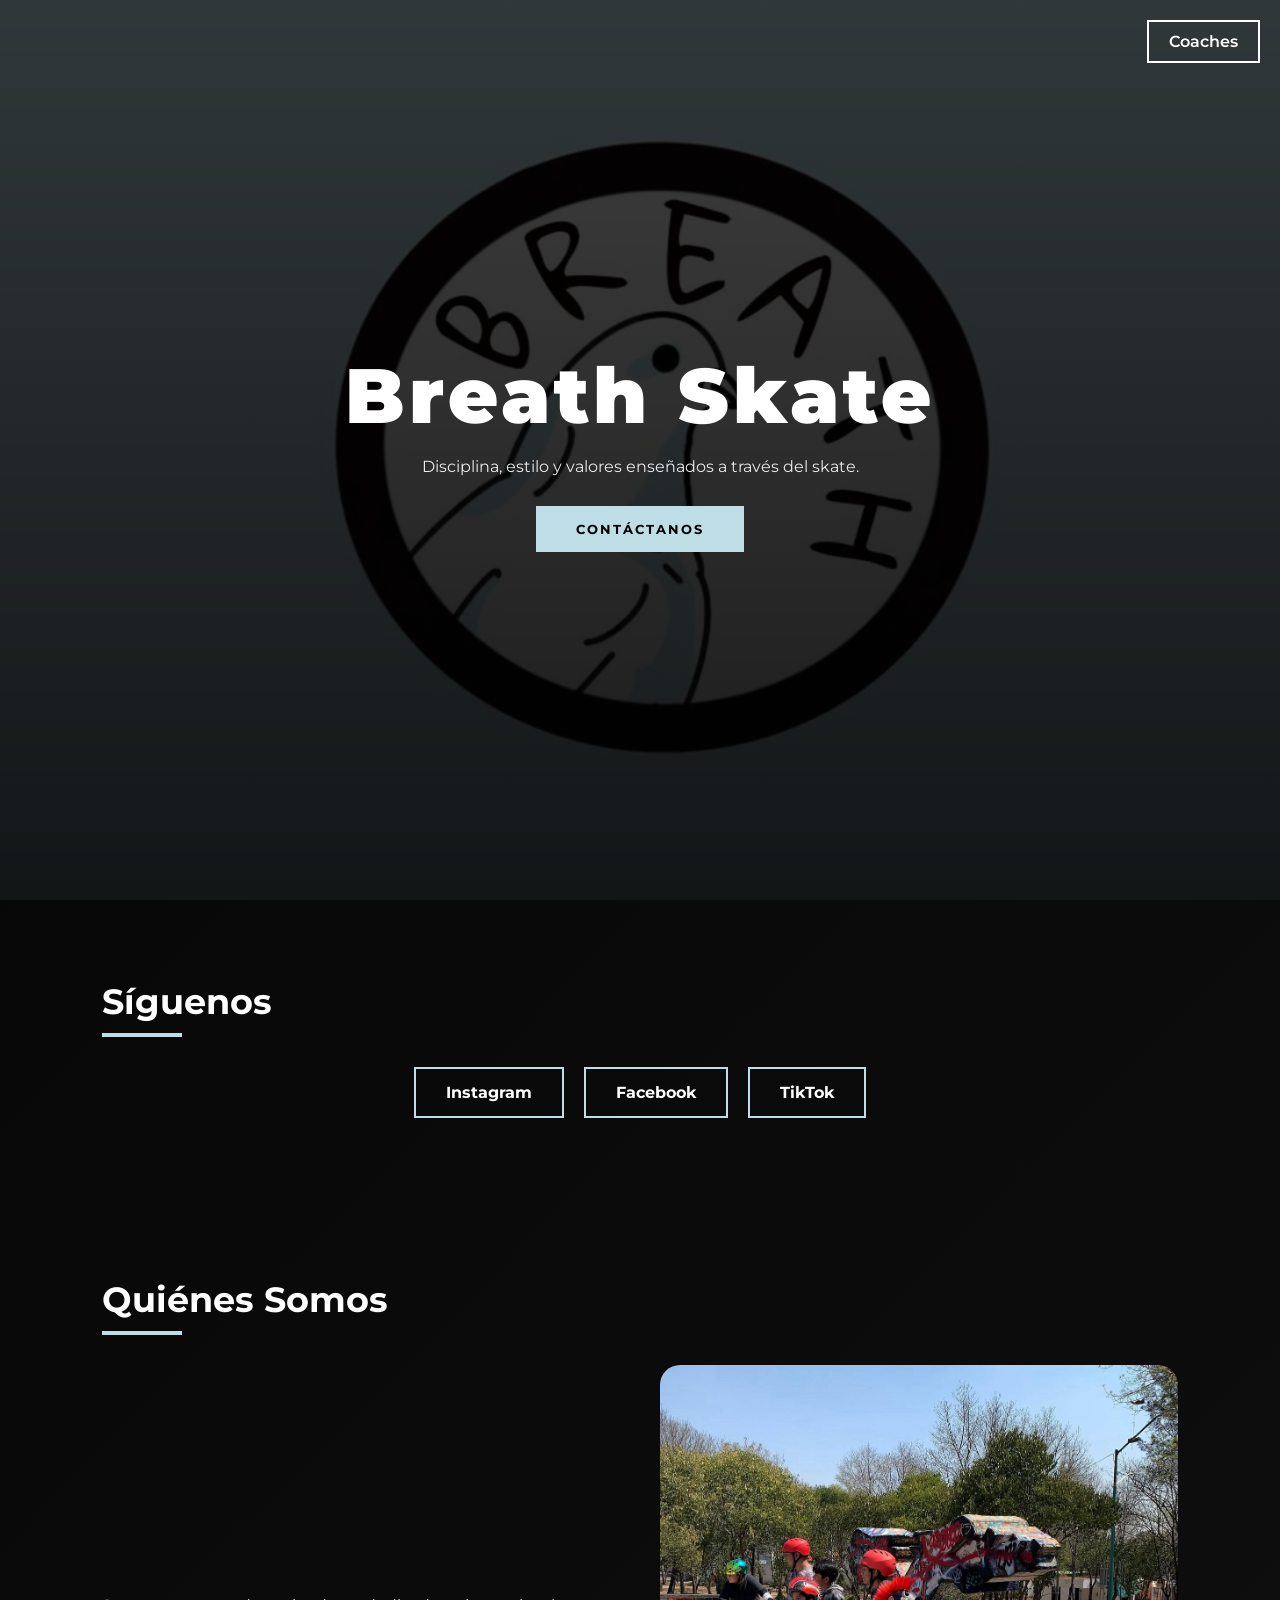
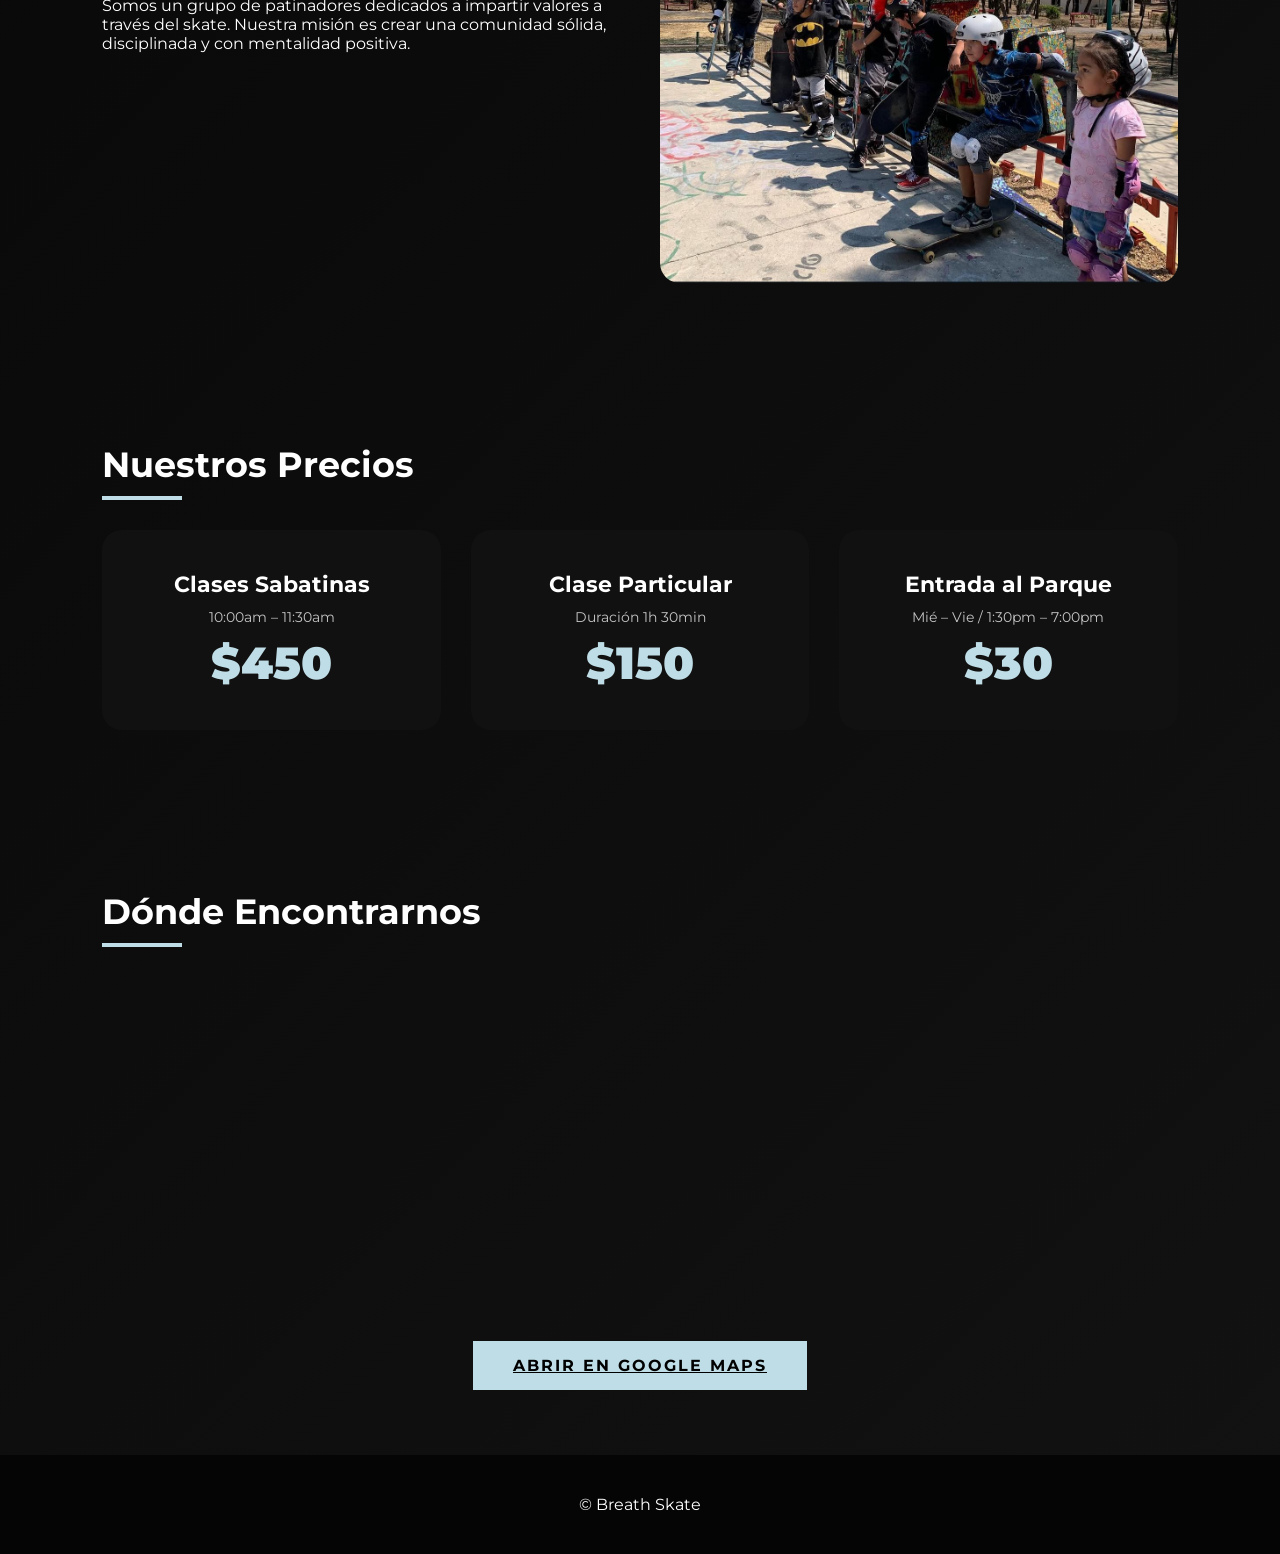
<file: index.html>
<!DOCTYPE html>
<html lang="es">
<head>
<meta charset="UTF-8">
<title>Breath Skate | Disciplina y aprendizaje</title>
<meta name="viewport" content="width=device-width, initial-scale=1.0">

<link href="https://fonts.googleapis.com/css2?family=Montserrat:wght@300;500;700;900&display=swap" rel="stylesheet">

<style>
:root {
    --negro: #0b0b0b;
    --blanco: #ffffff;
    --acento: #BFDDE6;
}

* {
    margin: 0;
    padding: 0;
    box-sizing: border-box;
    font-family: 'Montserrat', sans-serif;
}

body {
    background: linear-gradient(135deg, #050505, #121212);
    color: var(--blanco);
    overflow-x: hidden;
}

/* ================= HEADER ================= */
header {
    height: 100vh;
    background:
        linear-gradient(rgba(0,0,0,0.75), rgba(0,0,0,0.9)),
        url("img/imagen logo braeth.jpeg");
    background-size: cover;
    background-position: center;
    background-attachment: fixed;
    display: flex;
    flex-direction: column;
    justify-content: center;
    align-items: center;
    text-align: center;
    padding: 20px;
    position: relative;
}

.coach-btn {
    position: absolute;
    top: 20px;
    right: 20px;
    padding: 10px 20px;
    border: 2px solid var(--blanco);
    color: var(--blanco);
    text-decoration: none;
    font-weight: 600;
    transition: 0.3s;
}

.coach-btn:hover {
    background: var(--blanco);
    color: #000;
}

header h1 {
    font-size: clamp(2.2rem, 6vw, 5rem);
    font-weight: 900;
    letter-spacing: 4px;
    margin-bottom: 15px;
}

header p {
    max-width: 500px;
    margin-bottom: 30px;
    opacity: 0.9;
}

.btn {
    padding: 15px 40px;
    border: none;
    background: var(--acento);
    color: #000;
    font-weight: 700;
    text-transform: uppercase;
    letter-spacing: 2px;
    cursor: pointer;
    transition: .3s;
}

.btn:hover {
    transform: scale(1.05);
}

/* ================= SECCIONES ================= */
section {
    padding: 80px 8%;
}

section h2 {
    font-size: 2.2rem;
    margin-bottom: 30px;
}

section h2::after {
    content: "";
    width: 80px;
    height: 4px;
    background: var(--acento);
    display: block;
    margin-top: 10px;
}

/* ================= SOCIAL ================= */
.social-buttons {
    display: flex;
    gap: 20px;
    margin-top: 30px;
    justify-content: center;
    flex-wrap: wrap;
}

.social-btn {
    padding: 14px 30px;
    border: 2px solid var(--acento);
    color: var(--blanco);
    text-decoration: none;
    font-weight: 700;
    transition: .3s;
}

.social-btn:hover {
    background: var(--acento);
    color: #000;
}

/* ================= ABOUT ================= */
.about {
    display: grid;
    grid-template-columns: repeat(auto-fit, minmax(280px, 1fr));
    gap: 40px;
    align-items: center;
}

.about img {
    width: 100%;
    border-radius: 20px;
}

/* ================= PRECIOS ================= */
.prices {
    display: grid;
    grid-template-columns: repeat(auto-fit, minmax(260px, 1fr));
    gap: 30px;
}

.price-card {
    background: #111;
    padding: 40px 25px;
    border-radius: 20px;
    text-align: center;
}

.price-title {
    font-size: 1.4rem;
    font-weight: 700;
}

.price-sub {
    font-size: 0.9rem;
    opacity: .75;
    margin: 10px 0;
}

.price {
    font-size: 2.8rem;
    font-weight: 900;
    color: var(--acento);
}

/* ================= MAPA ================= */
.mapa iframe {
    width: 100%;
    height: 350px;
    border: none;
    border-radius: 20px;
}

/* ================= FOOTER ================= */
footer {
    padding: 40px;
    background: #050505;
    text-align: center;
}

/* ================= RESPONSIVE ================= */
@media (max-width: 600px) {

    header {
        background-attachment: scroll;
    }

    header h1 {
        letter-spacing: 2px;
    }

    .mapa iframe {
        height: 280px;
    }
}
</style>
</head>

<body>

<header>
<a href="login.html" class="coach-btn">Coaches</a>

<h1>Breath Skate</h1>
<p>Disciplina, estilo y valores enseñados a través del skate.</p>

<a href="https://wa.me/525611269671?text=Hola%2C%20me%20interesa%20recibir%20informaci%C3%B3n%20sobre%20las%20clases%20de%20skate%20y%20su%20skatepark.%20%C2%BFPodr%C3%ADan%20compartirme%20detalles%20por%20favor%3F" target="_blank">
<button class="btn">Contáctanos</button>
</a>
</header>

<!-- SIGUENOS -->
<section>
<h2>Síguenos</h2>
<div class="social-buttons">
<a href="https://www.instagram.com/breath_skate" target="_blank" class="social-btn">Instagram</a>
<a href="https://www.facebook.com/" target="_blank" class="social-btn">Facebook</a>
<a href="https://www.tiktok.com/" target="_blank" class="social-btn">TikTok</a>
</div>
</section>

<!-- QUIENES SOMOS -->
<section>
<h2>Quiénes Somos</h2>
<div class="about">
<p>Somos un grupo de patinadores dedicados a impartir valores a través del skate. Nuestra misión es crear una comunidad sólida, disciplinada y con mentalidad positiva.</p>
<img src="img/imagen niños.jpeg" alt="Niños patinando">
</div>
</section>

<!-- PRECIOS -->
<section>
<h2>Nuestros Precios</h2>
<div class="prices">

<div class="price-card">
<div class="price-title">Clases Sabatinas</div>
<div class="price-sub">10:00am – 11:30am</div>
<div class="price">$450</div>
</div>

<div class="price-card">
<div class="price-title">Clase Particular</div>
<div class="price-sub">Duración 1h 30min</div>
<div class="price">$150</div>
</div>

<div class="price-card">
<div class="price-title">Entrada al Parque</div>
<div class="price-sub">Mié – Vie / 1:30pm – 7:00pm</div>
<div class="price">$30</div>
</div>

</div>
</section>

<!-- MAPA -->
<section class="mapa">
<h2>Dónde Encontrarnos</h2>

<iframe
src="https://www.google.com/maps/embed?pb=!1m14!1m8!1m3!1d249.3636450214468!2d0!3d0!3m2!1i1024!2i768!4f13.1!3m3!1m2!1s0x85d1ff002c2749c5%3A0x1c76facf87d23f25!2sBreath-skate!5e0!3m2!1ses-419!2smx!4v1770840958231!5m2!1ses-419!2smx"
loading="lazy"
allowfullscreen
referrerpolicy="no-referrer-when-downgrade">
</iframe>

<div style="text-align:center; margin-top:25px;">
  <a href="https://maps.google.com/?q=Breath Skate" target="_blank" class="btn">
    Abrir en Google Maps
  </a>
</div>

</section>

<footer>
© Breath Skate
</footer>

</body>
</html>
</file>
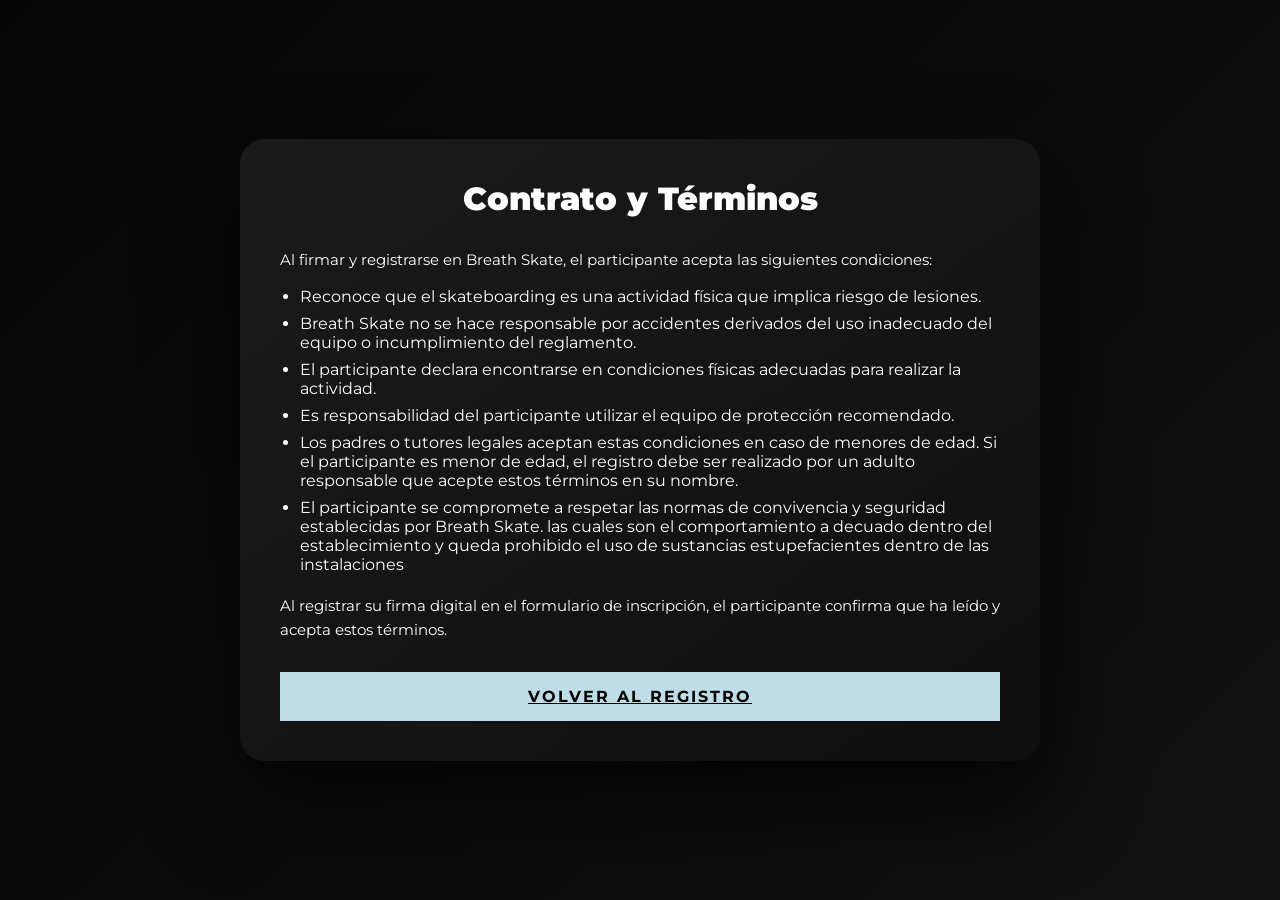
<file: contrato.html>
<!DOCTYPE html>
<html lang="es">
<head>
<meta charset="UTF-8">
<title>Contrato y Términos | Breath Skate</title>
<meta name="viewport" content="width=device-width, initial-scale=1.0">

<link href="https://fonts.googleapis.com/css2?family=Montserrat:wght@300;500;700;900&display=swap" rel="stylesheet">
<link rel="stylesheet" href="CSS/styles.css">

<style>
.contrato-page {
    min-height: 100vh;
    display: flex;
    justify-content: center;
    align-items: center;
    padding: 60px 20px;
}

.contrato-box {
    width: 100%;
    max-width: 800px;
    background: linear-gradient(145deg, #1a1a1a, #0f0f0f);
    padding: 40px;
    border-radius: 25px;
    box-shadow: 0 40px 90px rgba(0,0,0,.8);
}

.contrato-box h1 {
    text-align: center;
    margin-bottom: 30px;
    font-weight: 900;
}

.contrato-box p {
    margin-bottom: 15px;
    line-height: 1.6;
    font-size: 0.95rem;
}

.contrato-box ul {
    margin-left: 20px;
    margin-bottom: 20px;
}

.contrato-box li {
    margin-bottom: 8px;
}

.volver-btn {
    display: block;
    margin-top: 30px;
    text-align: center;
}
</style>
</head>

<body class="contrato-page">

<div class="contrato-box">

<h1>Contrato y Términos</h1>

<p>
Al firmar y registrarse en Breath Skate, el participante acepta las siguientes condiciones:
</p>

<ul>
<li>Reconoce que el skateboarding es una actividad física que implica riesgo de lesiones.</li>
<li>Breath Skate no se hace responsable por accidentes derivados del uso inadecuado del equipo o incumplimiento del reglamento.</li>
<li>El participante declara encontrarse en condiciones físicas adecuadas para realizar la actividad.</li>
<li>Es responsabilidad del participante utilizar el equipo de protección recomendado.</li>
<li>Los padres o tutores legales aceptan estas condiciones en caso de menores de edad.
    Si el participante es menor de edad, el registro debe ser realizado por un adulto responsable que acepte estos términos en su nombre.
</li>
<li>El participante se compromete a respetar las normas de convivencia y seguridad establecidas por Breath Skate. las cuales son el comportamiento a
    decuado dentro del establecimiento y queda prohibido el uso de sustancias estupefacientes dentro de las instalaciones
</li>
</ul>

<p>
Al registrar su firma digital en el formulario de inscripción, el participante confirma que ha leído y acepta estos términos.
</p>

<a href="registro.html" class="btn volver-btn">
Volver al Registro
</a>

</div>

</body>
</html>
</file>
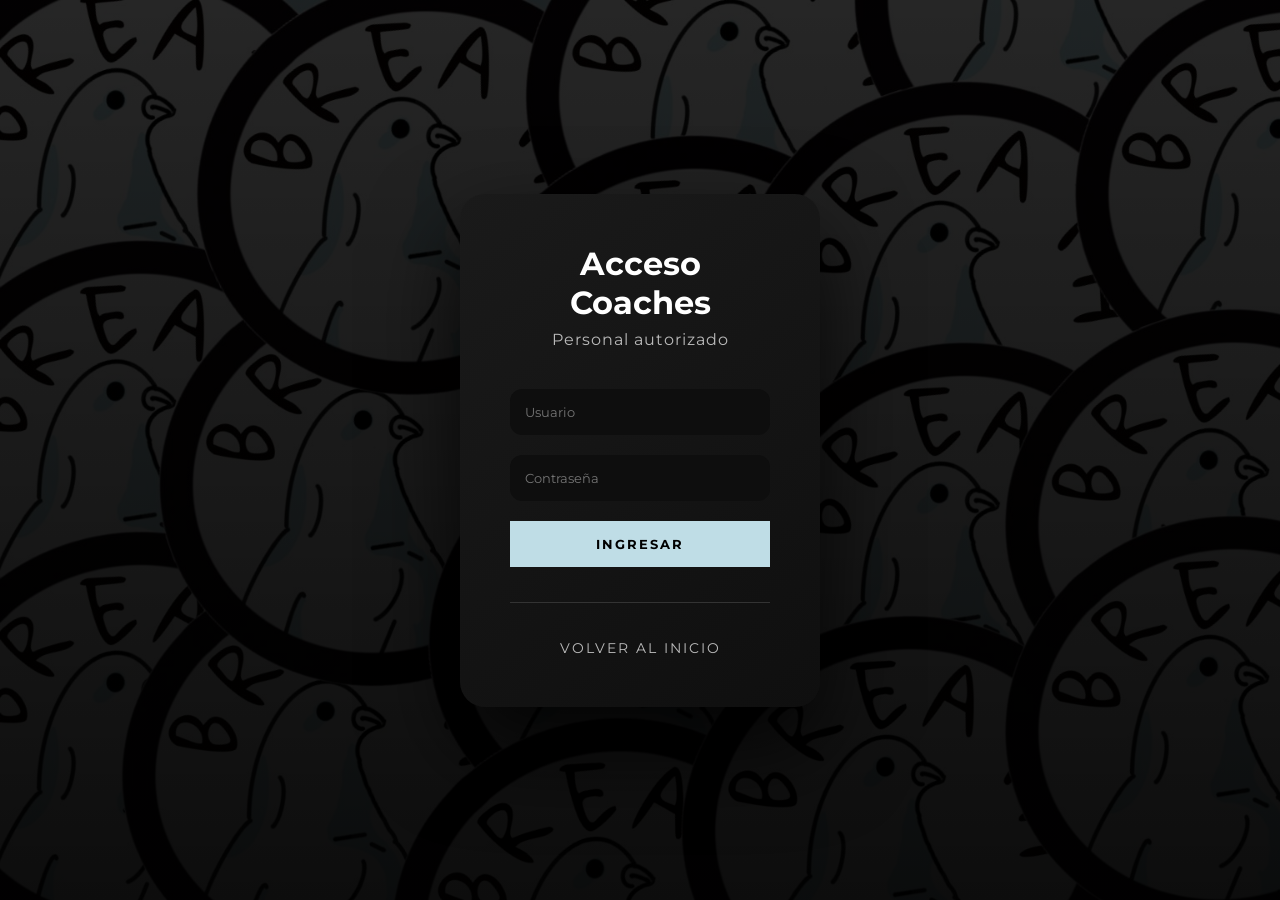
<file: login.html>
<!DOCTYPE html>
<html lang="es">
<head>
    <meta charset="UTF-8">
    <title>Login Coaches | Escuela de Skate</title>
    <meta name="viewport" content="width=device-width, initial-scale=1.0">

    <link href="https://fonts.googleapis.com/css2?family=Montserrat:wght@300;500;700;900&display=swap" rel="stylesheet">
    <link rel="stylesheet" href="CSS/styles.css">

</head>

<body class="login-page">

<div class="login-box">

    <h1 style="margin-bottom:8px;">Acceso Coaches</h1>
    <p style="opacity:.7; margin-bottom:40px; letter-spacing:1px;">
        Personal autorizado
    </p>

    <form id="loginForm">

        <input type="text" id="user" placeholder="Usuario" required>
        <input type="password" id="pass" placeholder="Contraseña" required>

        <!-- SOLO CAMBIO DE COLOR AQUÍ -->
        <p id="error-msg" style="display:none; color:#BFDDE6; margin:12px 0 22px;">
            Usuario o contraseña incorrectos
        </p>

        <button type="submit" class="btn" style="width:100%; color:#000;">
    Ingresar
</button>

    </form>

    <div style="height:1px; background:#333; margin:35px 0;"></div>

    <a href="index.html"
       style="
            text-decoration:none;
            color:#bbb;
            font-size:.85rem;
            letter-spacing:2px;
            text-transform:uppercase;
            transition:.3s;
       "
       onmouseover="this.style.color='#BFDDE6'"
       onmouseout="this.style.color='#bbb'">
        Volver al inicio
    </a>

</div>

<script>
    const form = document.getElementById("loginForm");
    const errorMsg = document.getElementById("error-msg");

    form.addEventListener("submit", function (e) {
        e.preventDefault();

        const user = document.getElementById("user").value;
        const pass = document.getElementById("pass").value;

        if (user === "COACHES" && pass === "ezequiel37") {
            window.location.href = "/panel.html";
        } else {
            errorMsg.style.display = "block";
        }
    });
</script>

</body>
</html>
</file>
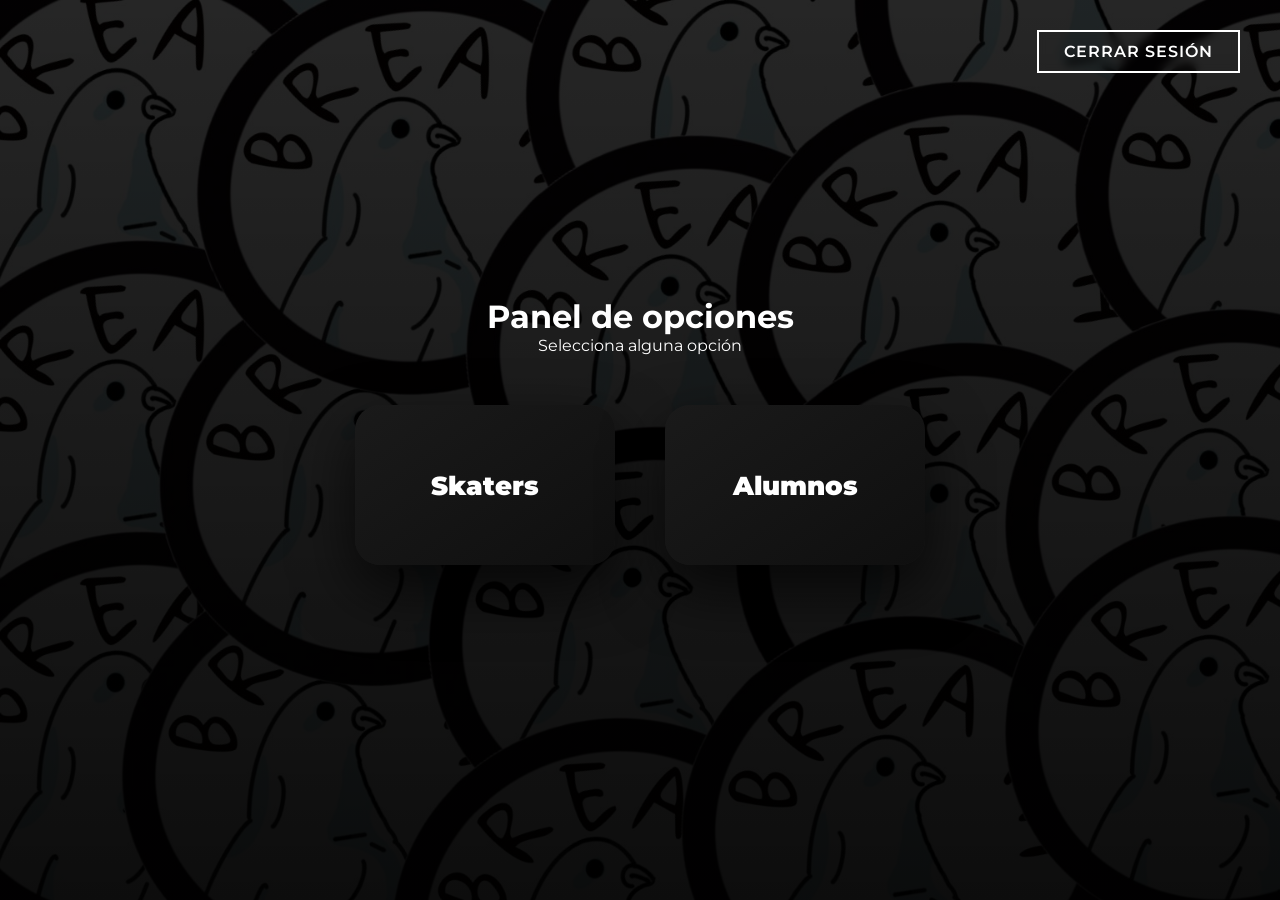
<file: panel.html>
<!DOCTYPE html>
<html lang="es">
<head>
    <meta charset="UTF-8">
    <title>Panel | Escuela de Skate</title>
    <meta name="viewport" content="width=device-width, initial-scale=1.0">

    <!-- Google Fonts -->
    <link href="https://fonts.googleapis.com/css2?family=Montserrat:wght@300;500;700;900&display=swap" rel="stylesheet">

    <!-- CSS GLOBAL -->
    <link rel="stylesheet" href="/CSS/styles.css">
</head>

<body class="panel-page">

    <div class="panel-box">
        <h1>Panel de opciones</h1>
        <p>Selecciona alguna opción</p>

        <div class="panel-buttons">
            <a href="skaters.html" class="panel-btn">Skaters</a>
            <a href="alumnos.html" class="panel-btn">Alumnos</a>
        </div>

        <br><br>

        <a href="index.html" class="coach-btn">Cerrar sesión</a>
    </div>

</body>
</html>
</file>
<file: CSS/styles.css>
/* ======================================================
   VARIABLES
====================================================== */
:root {
    --negro: #0b0b0b;
    --gris: #1c1c1c;
    --blanco: #ffffff;
    --acento: #BFDDE6;
    --acento2: #457b9d;
}

/* ======================================================
   RESET
====================================================== */
* {
    margin: 0;
    padding: 0;
    box-sizing: border-box;
    font-family: 'Montserrat', sans-serif;
}

body {
    background: linear-gradient(135deg, #050505, #121212);
    color: var(--blanco);
    overflow-x: hidden;
}

/* ======================================================
   HEADER / LANDING
====================================================== */
header {
    min-height: 100vh;
    background:
        linear-gradient(rgba(0,0,0,0.75), rgba(0,0,0,0.9)),
        url("img/imagen logo braeth.jpeg");
    background-size: cover;
    background-position: center;
    background-repeat: no-repeat;
    background-attachment: fixed;
    display: flex;
    flex-direction: column;
    justify-content: center;
    align-items: center;
    text-align: center;
    padding: 20px;
}

.coach-btn {
    position: absolute;
    top: 30px;
    right: 40px;
    padding: 10px 25px;
    border: 2px solid var(--blanco);
    color: var(--blanco);
    text-decoration: none;
    font-weight: 600;
    letter-spacing: 1px;
    text-transform: uppercase;
    transition: 0.4s;
    backdrop-filter: blur(4px);
    cursor: pointer;
}

.coach-btn:hover {
    background: var(--blanco);
    color: var(--negro);
    box-shadow: 0 10px 40px rgba(255,255,255,.4);
    transform: scale(1.08);
}

/* ======================================================
   BOTÓN GENERAL
====================================================== */
.btn {
    padding: 15px 40px;
    border: none;
    background: var(--acento);
    color: #000;   /* TEXTO NEGRO */
    font-weight: 700;
    text-transform: uppercase;
    letter-spacing: 2px;
    cursor: pointer;
    transition: 0.4s;
}


.btn:hover {
    transform: scale(1.08);
    box-shadow: 0 15px 50px rgba(191,221,230,.4);
}


/* ======================================================
   SECTIONS
====================================================== */
section {
    padding: 100px 10%;
}

/* ======================================================
   LOGIN
====================================================== */
.login-page {
    min-height: 100vh;
    display: flex;
    align-items: center;
    justify-content: center;
}

.login-box {
    background: linear-gradient(145deg, #1a1a1a, #0f0f0f);
    padding: 50px;
    border-radius: 25px;
    width: 360px;
    text-align: center;
    box-shadow: 0 40px 90px rgba(0,0,0,.8);
}

/* ======================================================
   PANEL
====================================================== */
.panel-buttons {
    display: flex;
    gap: 50px;
    margin-top: 50px;
}

/* ======================================================
   TITULO NIVEL (PRINCIPIANTE, INTERMEDIO, ETC)
====================================================== */
.nivel-titulo {
    font-size: 2.4rem;
    font-weight: 900;
    margin-top: 40px;
    margin-bottom: 25px;
    position: relative;
    width: 100%;
}

.nivel-titulo::after {
    content: "";
    width: 70px;
    height: 4px;
    background: var(--acento);
    display: block;
    margin-top: 10px;
}

/* ======================================================
   ALUMNOS
====================================================== */

/* GRID PRINCIPAL — 4 POR FILA */
.alumnos-grid {
    margin-top: 60px;
}

/* GRID DE TARJETAS */
.nivel-grid {
    display: grid;
    grid-template-columns: repeat(4, 1fr);
    gap: 25px;
    width: 100%;
    margin-bottom: 40px;
}

/* TARJETA */
.alumno-card {
    background: linear-gradient(145deg, #1a1a1a, #0f0f0f);
    padding: 15px;
    border-radius: 18px;
    text-align: center;
    box-shadow: 0 20px 50px rgba(0,0,0,.6);
    transition: .3s;
}

/* IMAGEN VERTICAL */
.alumno-card img {
    width: 100%;
    height: 190px;
    object-fit: cover;
    border-radius: 12px;
}

/* NOMBRE */
.alumno-card h3 {
    margin: 10px 0;
    font-size: 1rem;
}

/* ======================================================
   MODAL
====================================================== */
.modal {
    position: fixed;
    inset: 0;
    background: rgba(0,0,0,.85);
    display: none;

    z-index: 9999;

    
    overflow-y: auto;
    padding: 20px;
}

.modal-box {
    background: linear-gradient(145deg, #1a1a1a, #0f0f0f);
    padding: 35px;
    border-radius: 28px;

    width: 100%;
    max-width: 420px;

    margin: auto; 

    text-align: center;
    box-shadow: 0 40px 90px rgba(0,0,0,.9);
}
/* ===== FIX FINAL 4 TARJETAS ===== */
.nivel-grid {
    display: grid !important;
    grid-template-columns: repeat(4, 1fr) !important; /* 4 por fila */
    gap: 25px !important;
    width: 100% !important;
}

.alumno-card {
    width: 100% !important;
}

.alumno-card img {
    height: 180px !important; /* vertical pero no gigante */
}
/* ===== LOGIN PREMIUM ===== */
.login-page {
    min-height: 100vh;
    background:
        linear-gradient(rgba(0,0,0,.85), rgba(0,0,0,.95)),
        url("../img/breath\ muchos.jpg");
    background-size: cover;
    display: flex;
    align-items: center;
    justify-content: center;
}

.login-box {
    background: linear-gradient(145deg, #1a1a1a, #0f0f0f);
    padding: 50px;
    border-radius: 25px;
    width: 360px;
    text-align: center;
    box-shadow: 0 40px 90px rgba(0,0,0,.8);
    backdrop-filter: blur(4px);
}

.login-box h1 {
    margin-bottom: 15px;
}

.login-box input {
    width: 100%;
    padding: 15px;
    margin-bottom: 20px;
    border-radius: 12px;
    border: none;
    background: #0e0e0e;
    color: #fff;
}
/* ===== PANEL PREMIUM ===== */
.panel-page {
    min-height: 100vh;
    background:
        linear-gradient(rgba(0,0,0,.85), rgba(0,0,0,.95)),
        url("../img/breath\ muchos.jpg");
    background-size: cover;
    display: flex;
    align-items: center;
    justify-content: center;
}

.panel-box {
    text-align: center;
}

.panel-buttons {
    display: flex;
    gap: 50px;
    margin-top: 50px;
    justify-content: center;
}

.panel-btn {
    width: 260px;
    height: 160px;
    display: flex;
    align-items: center;
    justify-content: center;
    font-size: 1.6rem;
    font-weight: 900;
    text-decoration: none;
    color: #fff;
    border-radius: 25px;
    background: linear-gradient(145deg, #1a1a1a, #0f0f0f);
    box-shadow: 0 25px 60px rgba(0,0,0,.7);
    transition: 0.4s;
}

.panel-btn:hover {
    background: #457b9d;
    transform: translateY(-15px) scale(1.06);
    box-shadow: 0 45px 90px rgba(69,123,157,.45);
}

/* ======================================================
   FIX DEFINITIVO MODAL ALUMNOS (PREMIUM)
====================================================== */

.modal {
    position: fixed;
    inset: 0;
    background: rgba(0,0,0,.85);
    display: none;

    z-index: 9999;

    overflow-y: auto;
    padding: 20px;
}

.modal-box {
    background: linear-gradient(145deg, #1a1a1a, #0f0f0f);
    padding: 35px;
    border-radius: 28px;

    width: 100%;
    max-width: 420px;

    margin: auto; 

    text-align: center;
    box-shadow: 0 40px 90px rgba(0,0,0,.9);
}

/* TITULO */
.modal-box h2 {
    margin-bottom: 20px;
    font-weight: 900;
    letter-spacing: 1px;
}

/* INPUTS PREMIUM */
.modal-box input,
.modal-box textarea,
.modal-box select {
    width: 100%;
    margin-bottom: 14px;
    padding: 14px;
    border-radius: 14px;
    border: none;
    background: #0e0e0e;
    color: #ffffff;
    font-size: 0.95rem;
    outline: none;
    appearance: none;
}

/* PLACEHOLDER */
.modal-box input::placeholder,
.modal-box textarea::placeholder {
    color: #aaa;
}

/* FOCUS ROJO */
.modal-box input:focus,
.modal-box textarea:focus,
.modal-box select:focus {
    box-shadow: 0 0 0 2px var(--acento);
}

/* SELECT ARROW FIX */
.modal-box select {
    cursor: pointer;
}

/* FILE INPUT */
.modal-box input[type="file"] {
    padding: 10px;
    background: transparent;
    color: #ddd;
}

/* BOTÓN GUARDAR */
.modal-box .btn {
    width: 100%;
    margin-top: 10px;
}
/* ===== TOTAL ALUMNOS PREMIUM ===== */
.total-alumnos-box {
    position: absolute;
    top: 20px;
    right: 40px;
    background: linear-gradient(145deg, #1a1a1a, #0f0f0f);
    padding: 14px 22px;
    border-radius: 18px;
    box-shadow: 0 20px 60px rgba(0,0,0,.7);
    display: flex;
    align-items: center;
    gap: 12px;
    backdrop-filter: blur(4px);
}

.total-label {
    font-size: 0.85rem;
    letter-spacing: 2px;
    text-transform: uppercase;
    opacity: 0.7;
}

.total-numero {
    font-size: 1.5rem;
    font-weight: 900;
    color: var(--acento);
}
/* =========================
   TABLA ASISTENCIA PREMIUM
========================= */

#tablaAsistencia {
    width: 100%;
    margin-top: 60px;
    border-collapse: collapse;
    background: linear-gradient(145deg, #1a1a1a, #0f0f0f);
    border-radius: 25px;
    overflow: hidden;
    box-shadow: 0 30px 80px rgba(0,0,0,.8);
}

/* ENCABEZADO */
#tablaAsistencia thead {
    background: #111;
}

#tablaAsistencia th {
    padding: 22px;
    font-size: 1rem;
    letter-spacing: 2px;
    text-transform: uppercase;
    color: var(--acento);
    border-bottom: 1px solid #222;
}

/* FILAS */
#tablaAsistencia td {
    padding: 20px;
    text-align: center;
    border-bottom: 1px solid #222;
    font-size: 1rem;
}

/* NOMBRE ALUMNO */
#tablaAsistencia td:first-child {
    font-weight: 700;
    text-align: left;
    padding-left: 30px;
}

/* HOVER FILA */
#tablaAsistencia tbody tr:hover {
    background: rgba(255,255,255,0.03);
}

/* CHECKBOX PREMIUM */
#tablaAsistencia input[type="checkbox"] {
    width: 22px;
    height: 22px;
    cursor: pointer;
    accent-color: #457b9d; /* azul */
    transform: scale(1.2);
}


/* SEPARACIÓN GENERAL */
#tablaAsistencia th,
#tablaAsistencia td {
    min-width: 70px;
}
/* ===== ANALÍTICA ASISTENCIA ===== */
.analitica-box {
    position: absolute;
    top: 20px;
    right: 40px;
    width: 220px;
    height: 220px;
    background: linear-gradient(145deg, #1a1a1a, #0f0f0f);
    padding: 15px;
    border-radius: 25px;
    box-shadow: 0 25px 60px rgba(0,0,0,.8);
}
/* ===== ASISTENCIA ESPACIO PARA GRAFICA ===== */
.asistencia-section {
    margin-top: 140px; /* baja toda la tabla */
}
.coach-btn.regresar {
    color: #f7eded;
    border-color: #f8f5f5;
}
/* TOTAL GLOBO */
.total {
    position: fixed;
    bottom: 30px;
    right: 40px;
    background: var(--acento);          
    color: #000;                        
    padding: 18px 30px;
    border-radius: 40px;
    font-weight: 900;
    box-shadow: 0 20px 60px rgba(69,123,157,.6); /* sombra azul */
    letter-spacing: 1px;
}

/* ================================
   TABLA SKATERS PREMIUM
================================ */

.skater-table {
    width: 100%;
    margin-top: 40px;
    border-collapse: collapse;
    background: linear-gradient(145deg, #1a1a1a, #0f0f0f);
    border-radius: 20px;
    overflow: hidden;
    box-shadow: 0 25px 60px rgba(0,0,0,.8);
}

/* ENCABEZADO */
.skater-table thead {
    background: #111;
}

.skater-table th {
    padding: 20px;
    text-transform: uppercase;
    letter-spacing: 2px;
    font-weight: 800;
    font-size: .9rem;
    color: #457b9d;
    border-bottom: 1px solid #222;
}

/* FILAS */
.skater-table td {
    padding: 18px;
    text-align: center;
    border-bottom: 1px solid #1f1f1f;
    font-weight: 500;
    color: #ddd;
}

/* EFECTO HOVER */
.skater-table tbody tr:hover {
    background: rgba(230,57,70,.08);
    transform: scale(1.01);
    transition: .25s;
}

/* FILAS ALTERNADAS */
.skater-table tbody tr:nth-child(even) {
    background: rgba(255,255,255,.02);
}
/* ================================
   FORMULARIO SKATERS PREMIUM
================================ */

.skater-form {
    display: grid;
    grid-template-columns: repeat(5, 1fr);
    gap: 20px;
    margin-top: 40px;
    background: linear-gradient(145deg, #141414, #0d0d0d);
    padding: 25px;
    border-radius: 22px;
    box-shadow: 0 25px 60px rgba(0,0,0,.8);
}

/* INPUTS */
.skater-form input {
    padding: 14px 16px;
    border-radius: 12px;
    border: 1px solid #222;
    background: #0e0e0e;
    color: #fff;
    font-size: .95rem;
    outline: none;
    transition: .25s;
}

.skater-form input::placeholder {
    color: #777;
}

/* FOCUS */
.skater-form input:focus {
    border: 1px solid #457b9d;
    box-shadow: 0 0 0 2px rgba(69,123,157,.25);
    transform: scale(1.02);
}


/* BOTÓN AGREGAR */
.skater-form .btn {
    height: 48px;
    align-self: center;
    border-radius: 12px;
    letter-spacing: 2px;
    font-weight: 800;
}

/* INPUT HORA */
.skater-form input[type="time"] {
    color-scheme: dark;
}
/* ===== INFO ALUMNO PREMIUM ===== */

.info-page {
    display: flex;
    justify-content: center;
    align-items: center;
    min-height: 80vh;
}

.info-container {
    width: 520px;
    background: linear-gradient(145deg, #1a1a1a, #0f0f0f);
    border-radius: 28px;
    padding: 30px;
    box-shadow: 0 40px 100px rgba(0,0,0,.9);
    text-align: center;
    animation: fadeIn .3s ease;
}

.info-container img {
    width: 100%;
    height: 340px;
    object-fit: cover;
    border-radius: 20px;
    margin-bottom: 20px;
}

.info-container h2 {
    font-size: 1.8rem;
    margin-bottom: 10px;
}

.info-dato {
    margin: 6px 0;
    opacity: .85;
}

.info-asistencia {
    margin-top: 20px;
    padding: 15px;
    border-radius: 15px;
    background: #111;
    box-shadow: inset 0 0 0 1px #333;
    font-weight: 700;
}
/* ================= RESPONSIVE ================= */

/* TABLETS */
@media (max-width: 1024px) {

  section {
    padding: 80px 6%;
  }

  .panel-buttons {
    flex-direction: column;
    align-items: center;
    gap: 25px;
  }

  .panel-btn {
    width: 90%;
    height: 120px;
  }

  .info-container {
    width: 90%;
  }
}


/* CELULARES */
@media (max-width: 600px) {

  header h1 {
    font-size: 2.2rem;
    letter-spacing: 2px;
  }

  header p {
    font-size: 0.9rem;
  }

  .coach-btn {
    top: 15px;
    right: 15px;
    padding: 8px 15px;
    font-size: 0.7rem;
  }

  section {
    padding: 60px 5%;
  }

  /* PRECIOS */
  .prices {
    grid-template-columns: 1fr;
  }

  /* ABOUT */
  .about {
    grid-template-columns: 1fr;
  }

  /* TABLAS */
  .skater-table,
  #tablaAsistencia {
    font-size: 0.8rem;
  }

  /* FORMULARIOS */
  .skater-form {
    grid-template-columns: 1fr;
  }

  /* TARJETAS ALUMNOS */
  .nivel-grid {
    grid-template-columns: repeat(2, 1fr);
  }

  .alumno-card img {
    height: 140px;
  }

  /* GLOBO TOTAL */
  .total {
    bottom: 15px;
    right: 15px;
    padding: 12px 18px;
    font-size: 0.9rem;
  }

  /* MAPA */
  .mapa iframe {
    height: 280px;
  }
}
/* ================= ULTRA RESPONSIVE ================= */

/* LAPTOP CHICA */
@media (max-width: 1200px) {

  .nivel-grid {
    grid-template-columns: repeat(3, 1fr);
  }

  .prices {
    grid-template-columns: repeat(2, 1fr);
  }
}


/* TABLETS */
@media (max-width: 900px) {

  header h1 {
    font-size: 2.5rem;
  }

  .nivel-grid {
    grid-template-columns: repeat(2, 1fr);
  }

  .panel-buttons {
    flex-direction: column;
    gap: 25px;
  }

  .skater-form {
    grid-template-columns: 1fr 1fr;
  }

  .analitica-box {
    position: static;
    margin: auto;
    margin-bottom: 40px;
  }
}


/* CELULARES */
@media (max-width: 600px) {

  header {
    background-attachment: scroll;
  }

  header h1 {
    font-size: 1.8rem;
    letter-spacing: 1px;
  }

  header p {
    font-size: 0.85rem;
  }

  .coach-btn {
    font-size: 0.7rem;
    padding: 6px 12px;
  }

  section {
    padding: 50px 5%;
  }

  /* TARJETAS */
  .nivel-grid {
    grid-template-columns: 1fr;
  }

  .alumno-card img {
    height: 150px;
  }

  /* FORM */
  .skater-form {
    grid-template-columns: 1fr;
  }

  /* TABLAS SCROLL */
  .skater-table,
  #tablaAsistencia {
    display: block;
    overflow-x: auto;
    white-space: nowrap;
  }

  /* PRECIOS */
  .prices {
    grid-template-columns: 1fr;
  }

  /* ABOUT */
  .about {
    grid-template-columns: 1fr;
  }

  /* MAPA */
  .mapa iframe {
    height: 250px;
  }

  /* TOTAL GLOBO */
  .total {
    bottom: 10px;
    right: 10px;
    padding: 10px 15px;
    font-size: 0.8rem;
  }
}
/* ================= RESPONSIVE GLOBAL ================= */

/* LAPTOP MEDIANA */
@media (max-width: 1200px) {

  .nivel-grid {
    grid-template-columns: repeat(3, 1fr);
  }

  .prices {
    grid-template-columns: repeat(2, 1fr);
  }

  .analitica-box {
    width: 180px;
    height: 180px;
  }
}


/* TABLETS */
@media (max-width: 900px) {

  /* TITULOS */
  h1 {
    font-size: 2rem;
  }

  /* BOTONES PANEL */
  .panel-buttons {
    flex-direction: column;
    align-items: center;
    gap: 20px;
  }

  .panel-btn {
    width: 90%;
    height: 110px;
  }

  /* TARJETAS ALUMNOS */
  .nivel-grid {
    grid-template-columns: repeat(2, 1fr);
  }

  /* FORM SKATERS */
  .skater-form {
    grid-template-columns: 1fr 1fr;
  }

  /* INFO ALUMNO */
  .info-container {
    width: 85%;
  }

  /* ANALITICA */
  .analitica-box {
    position: static;
    margin: auto;
    margin-bottom: 30px;
  }
}


/* CELULARES */
@media (max-width: 600px) {

  /* TITULOS */
  h1 {
    font-size: 1.6rem;
  }

  /* REGRESAR */
  .coach-btn {
    font-size: 0.65rem;
    padding: 6px 12px;
    top: 15px;
    right: 15px;
  }

  /* SECCIONES */
  section {
    padding: 50px 5%;
  }

  /* ===== ALUMNOS ===== */
  .nivel-grid {
    grid-template-columns: 1fr;
  }

  .alumno-card img {
    height: 140px;
  }

  .total-alumnos-box {
    position: static;
    margin-bottom: 20px;
    justify-content: center;
  }

  /* ===== SKATERS ===== */
  .skater-form {
    grid-template-columns: 1fr;
  }

  .skater-table {
    display: block;
    overflow-x: auto;
    white-space: nowrap;
  }

  /* ===== ASISTENCIA ===== */
  #tablaAsistencia {
    display: block;
    overflow-x: auto;
    white-space: nowrap;
  }

  .analitica-box {
    width: 160px;
    height: 160px;
  }

  /* ===== INFO ALUMNO ===== */
  .info-container {
    width: 95%;
    padding: 20px;
  }

  .info-container img {
    height: 220px;
  }

  /* ===== PRECIOS ===== */
  .prices {
    grid-template-columns: 1fr;
  }

  /* ===== ABOUT ===== */
  .about {
    grid-template-columns: 1fr;
  }

  /* ===== MAPA ===== */
  .mapa iframe {
    height: 250px;
  }

  /* GLOBO TOTAL */
  .total {
    bottom: 10px;
    right: 10px;
    padding: 10px 15px;
    font-size: 0.8rem;
  }
}
/* ================= HERO RESPONSIVE ================= */

/* Tablets */
@media (max-width: 1024px) {

  header {
    background-attachment: scroll; /* quita el fixed en móvil */
  }

  header h1 {
    font-size: 3rem;
    letter-spacing: 3px;
  }

}


/* Celulares */
@media (max-width: 600px) {

  header {
    height: 85vh; /* menos altura */
    padding: 0 20px;
  }

  header h1 {
    font-size: 2.2rem;
    letter-spacing: 2px;
    line-height: 1.1;
  }

  header p {
    font-size: 0.9rem;
    margin: 15px 0 25px 0;
  }

  .btn {
    padding: 12px 25px;
    font-size: 0.8rem;
    letter-spacing: 1px;
  }

}
/* ================= ULTRA RESPONSIVE ================= */

/* TABLETS */
@media (max-width: 1024px) {

  header {
    padding: 40px 20px;
    background-attachment: scroll;
  }

  header h1 {
    font-size: 3rem;
  }

  header p {
    font-size: 1rem;
  }

  .btn {
    width: 80%;
    max-width: 320px;
  }

  section {
    padding: 70px 6%;
  }
}


/* CELULARES */
@media (max-width: 600px) {

  header {
    height: auto;
    padding: 80px 20px;
  }

  header h1 {
    font-size: 2.2rem;
    letter-spacing: 2px;
  }

  header p {
    font-size: 0.9rem;
  }

  .coach-btn {
    top: 15px;
    right: 15px;
    font-size: 0.75rem;
    padding: 6px 12px;
  }

  .btn {
    width: 100%;
    padding: 14px;
    font-size: 0.9rem;
  }

  /* REDES EN BLOQUE */
  .social-buttons {
    flex-direction: column;
    gap: 15px;
  }

  .social-btn {
    width: 100%;
    text-align: center;
  }

  /* ABOUT */
  .about {
    grid-template-columns: 1fr;
    text-align: center;
  }

  /* PRECIOS */
  .prices {
    grid-template-columns: 1fr;
  }

  .price-card {
    padding: 30px 20px;
  }

  .price {
    font-size: 2.3rem;
  }

  /* MAPA */
  .mapa iframe {
    height: 260px;
  }
}
/* =========================================
   REGISTRO PUBLICO QR
========================================= */

.registro-page{

background:
linear-gradient(rgba(0,0,0,.75), rgba(0,0,0,.9)),
url("../img/breath_muchos.jpg");

background-size: cover;
background-position: center;
background-attachment: fixed;

min-height: 100vh;

display: flex;
justify-content: center;
align-items: center;

padding: 20px;

}

.registro-box {
    width: 100%;
    max-width: 480px;
    background: linear-gradient(145deg, #1a1a1a, #0f0f0f);
    padding: 35px;
    border-radius: 25px;
    box-shadow: 0 40px 90px rgba(0,0,0,.8);
    text-align: center;
}

.registro-box h2 {
    margin-bottom: 25px;
    font-weight: 900;
}

.registro-box input {
    width: 100%;
    padding: 14px;
    margin-bottom: 15px;
    border-radius: 12px;
    border: none;
    background: #0e0e0e;
    color: #fff;
}

.registro-box input:focus {
    outline: none;
    box-shadow: 0 0 0 2px var(--acento);
}

#firmaCanvas {
    width: 100%;
    height: 200px;
    background: #fff;
    border-radius: 15px;
    margin: 15px 0;
    touch-action: none;
}

.registro-box .btn {
    width: 100%;
    margin-top: 10px;
}

/* RESPONSIVE */

@media (max-width: 600px) {

    .registro-page {
        padding: 20px 10px;
        align-items: flex-start;
    }

    .registro-box {
        padding: 25px 18px;
    }

    #firmaCanvas {
        height: 180px;
    }
}
/* ===== ULTRA RESPONSIVE FIX ===== */

html, body {
  overflow-x: hidden;
}

.registro-page {
  padding: 40px 15px;
}

.registro-box {
  width: 100%;
}

@media (max-width: 400px) {

  .registro-box {
    padding: 18px;
  }

  .registro-box h1 {
    font-size: 1.4rem;
  }

  .registro-box input {
    padding: 12px;
    font-size: 0.85rem;
  }

  #firmaCanvas {
    height: 140px;
  }

}
/* ================================
PLANEACION
================================ */

.planeacion-container{

display:grid;

grid-template-columns: 3fr 1fr;

gap:40px;

margin-top:50px;

}


/* =========================
TITULO PLANEACION
========================= */

.titulo-planeacion{
font-size:2.5rem;
font-weight:900;
margin-bottom:10px;
letter-spacing:1px;
}

.subtitulo-planeacion{
opacity:.7;
margin-bottom:40px;
font-size:1rem;
max-width:600px;
}

/* BOTON REGRESAR */

.btn.regresar{
position:absolute;
top:25px;
left:40px;
background:#BFDDE6;
color:#000;
padding:10px 20px;
font-weight:700;
border-radius:12px;
text-decoration:none;
}
/* ======================
TRUCOS
====================== */

.trucos-container{

display:grid;
grid-template-columns:repeat(3,1fr);
gap:40px;
margin-top:40px;

}

.trucos-card{

background:linear-gradient(145deg,#1a1a1a,#0f0f0f);
padding:25px;
border-radius:20px;
box-shadow:0 25px 60px rgba(0,0,0,.8);

}

.trucos-card h2{

margin-bottom:20px;

}

.trucos-table{

width:100%;
margin-top:20px;

}

.trucos-table td{

padding:12px;
border-bottom:1px solid #222;
display:flex;
justify-content:space-between;
align-items:center;

}

.btn-eliminar{

background:red;
color:#fff;
border:none;
padding:4px 10px;
border-radius:8px;
cursor:pointer;

}

@media(max-width:900px){

.trucos-container{
grid-template-columns:1fr;
}

}
/* =========================
PROGRESO TRUCOS
========================= */

.tricks-table{

width:100%;
margin-top:20px;
border-collapse:collapse;

}

.tricks-table th{

padding:12px;
background:#111;
color:#BFDDE6;
text-transform:uppercase;
letter-spacing:1px;

}

.tricks-table td{

padding:12px;
border-bottom:1px solid #222;
text-align:center;

}

.tricks-table input{

width:20px;
height:20px;
cursor:pointer;
accent-color:#457b9d;

}



/* =========================
DASHBOARD PROGRESO
========================= */

.progress-box{

margin-top:15px;

}

.progress-bar{

width:100%;
height:22px;
background:#111;
border-radius:20px;
overflow:hidden;
box-shadow: inset 0 0 0 1px #333;

}

#progressFill{

height:100%;
width:0%;
background:#457b9d;
transition:0.4s;

}

#progressText{

margin-top:8px;
opacity:.8;

}
.tricks-table tr{

transition:0.25s;

}

.tricks-table tr:hover{

background:rgba(69,123,157,.15);

}
/* =================================
RESPONSIVE GLOBAL ULTRA
================================= */

/* TABLAS RESPONSIVE */

table{
width:100%;
overflow-x:auto;
display:block;
}

thead{
display:table-header-group;
}

tbody{
display:table-row-group;
}

/* CONTENEDORES */

.info-container,
.modal-box,
.panel-box{
width:100%;
max-width:900px;
margin:auto;
}


/* =================================
TABLETS
================================= */

@media (max-width:1024px){

section{
padding:70px 5%;
}

.panel-buttons{
flex-direction:column;
align-items:center;
gap:20px;
}

.panel-btn{
width:90%;
height:120px;
}

.info-container{
width:95%;
}

.trucos-container{
grid-template-columns:1fr;
}

}


/* =================================
CELULARES GRANDES
================================= */

@media (max-width:768px){

header{
padding:20px;
text-align:center;
}

header h1{
font-size:2.2rem;
letter-spacing:2px;
}

header p{
font-size:.9rem;
}

.coach-btn{
top:15px;
right:15px;
padding:8px 14px;
font-size:.7rem;
}

/* GRID ALUMNOS */

.nivel-grid{
grid-template-columns:repeat(2,1fr);
gap:15px;
}

/* TARJETAS */

.alumno-card img{
height:140px;
}

/* BOTONES PANEL */

.panel-buttons{
flex-direction:column;
gap:15px;
}

.panel-btn{
width:100%;
height:100px;
font-size:1.2rem;
}

/* TABLAS */

#tablaAsistencia,
.skater-table,
.tricks-table{
font-size:.8rem;
overflow-x:auto;
}

/* FORMULARIOS */

.skater-form{
grid-template-columns:1fr;
gap:12px;
}

input,
select,
textarea{
font-size:16px;
}

/* MAPA */

.mapa iframe{
height:260px;
}

/* PROGRESO */

.progress-bar{
height:18px;
}

}


/* =================================
CELULARES PEQUEÑOS
================================= */

@media (max-width:480px){

header h1{
font-size:1.8rem;
}

header p{
font-size:.8rem;
}

section{
padding:50px 4%;
}

/* ALUMNOS */

.nivel-grid{
grid-template-columns:1fr;
}

/* TARJETAS */

.alumno-card img{
height:120px;
}

/* BOTONES */

.btn{
padding:12px 18px;
font-size:.8rem;
}

/* TABLAS */

table{
font-size:.75rem;
}

/* GLOBO TOTAL */

.total{
bottom:10px;
right:10px;
padding:10px 15px;
font-size:.8rem;
}

}
/* =================================
PLANEACION RESPONSIVE
================================= */

.planeacion-container{

display:grid;
grid-template-columns:2fr 1fr;
gap:40px;

}

@media(max-width:900px){

.planeacion-container{

grid-template-columns:1fr;

}

}

/* TABLA PLANEACION */

.planeacion-table{

width:100%;
border-collapse:collapse;

}

.planeacion-table th{

background:#111;
color:#BFDDE6;
padding:14px;

}

.planeacion-table td{

padding:12px;
border-bottom:1px solid #222;

}

.planeacion-table textarea{

width:100%;
min-height:80px;
background:#0e0e0e;
color:#fff;
border:none;
padding:10px;
border-radius:10px;
resize:vertical;

}

/* MODULOS */

.modulos-box{

background:linear-gradient(145deg,#1a1a1a,#0f0f0f);
padding:20px;
border-radius:20px;

}

.modulos-box textarea{

width:100%;
min-height:120px;
margin-top:10px;

}
/* =====================================
PAGINA REGISTRO SKATEPARK
===================================== */

.registro-page{

background:
linear-gradient(rgba(0,0,0,.75),rgba(0,0,0,.9)),
url("../img/imagen muchos.jpeg");

background-size:cover;
background-position:center;
background-attachment:fixed;

display:flex;
justify-content:center;
align-items:center;

min-height:100vh;

padding:20px;

}


/* CONTENEDOR */

.registro-container{

width:100%;
max-width:650px;

padding:45px;

background:linear-gradient(145deg,#1a1a1a,#0f0f0f);

border-radius:25px;

box-shadow:0 40px 90px rgba(0,0,0,.8);

}


/* TITULOS */

.registro-container h1{

font-size:2.2rem;
margin-bottom:10px;

}

.registro-container p{

opacity:.75;
margin-bottom:25px;
line-height:1.5;

}


/* FORM */

.registro-form{

display:grid;
gap:18px;

}


/* INPUTS */

.registro-form input{

padding:15px;

border-radius:12px;

border:none;

background:#0e0e0e;

color:#fff;

font-size:1rem;

outline:none;

transition:.25s;

}

.registro-form input:focus{

box-shadow:0 0 0 2px #457b9d;

}


/* CHECKBOX */

.contrato-check{

display:flex;
align-items:center;
gap:10px;

font-size:.95rem;

}


/* BOTON CONTRATO */

.contrato-btn{

background:#457b9d;

color:#fff;

border:none;

padding:12px;

border-radius:10px;

cursor:pointer;

font-weight:600;

transition:.25s;

}

.contrato-btn:hover{

transform:scale(1.05);

}


/* FIRMA */

#firmaCanvas{
width:100%;
height:200px;
background:#fff;
border-radius:10px;
cursor:crosshair;

touch-action:none;     
}

.firma-box{

background:#fff;

padding:12px;

border-radius:10px;

color:#000;

}


/* MENSAJE EXITO */

.mensaje-exito{

display:none;
margin-top:20px;

font-weight:600;

}


/* =====================================
RESPONSIVE
===================================== */

@media (max-width:768px){

.registro-container{

padding:35px;

}

.registro-container h1{

font-size:1.8rem;

}

#firmaCanvas{

height:180px;

}

}


@media (max-width:480px){

.registro-container{

padding:25px;

}

.registro-container h1{

font-size:1.6rem;

}

.registro-form input{

padding:14px;

font-size:.95rem;

}

#firmaCanvas{

height:160px;

}

}
.planeacion-grid{

display:grid;

grid-template-columns: 3fr 1fr;

gap:40px;

align-items:start;

}

.tabla-planeacion table{

width:100%;

border-collapse:collapse;

}

.tabla-planeacion th{

padding:20px;

text-transform:uppercase;

font-size:.85rem;

color:#457b9d;

}

.tabla-planeacion td{

padding:15px;

}

.tabla-planeacion textarea{

width:100%;

min-height:80px;

background:#0e0e0e;

border:none;

border-radius:10px;

padding:10px;

color:#fff;

}

.modulos-box{

background:linear-gradient(145deg,#1a1a1a,#0f0f0f);

padding:25px;

border-radius:20px;

}

.modulo textarea{

width:100%;

min-height:120px;

background:#0e0e0e;

border:none;

border-radius:10px;

padding:10px;

color:#fff;

}
/* ================================
PLANEACION FINAL
================================ */

.planeacion-container{

display:grid;
grid-template-columns:4fr 1.2fr;
gap:40px;
margin-top:60px;

}

/* TABLA */

.tabla-planeacion{

width:100%;
border-collapse:collapse;

background:linear-gradient(145deg,#1a1a1a,#0f0f0f);

border-radius:20px;
overflow:hidden;

box-shadow:0 25px 60px rgba(0,0,0,.8);

}

.tabla-planeacion th{

padding:24px;

text-transform:uppercase;
letter-spacing:1px;

font-weight:800;

font-size:.9rem;

color:#BFDDE6;

border-bottom:1px solid #222;

}

.tabla-planeacion td{

padding:20px;

border-bottom:1px solid #1f1f1f;

vertical-align:top;

}

/* ESPACIOS DE ESCRITURA GRANDES */

.tabla-planeacion textarea{

width:100%;

min-height:140px;

background:#0e0e0e;

border:none;

color:#fff;

padding:14px;

border-radius:12px;

resize:vertical;

font-family:Montserrat;

}


/* MODULOS */

.modulos-box{

background:linear-gradient(145deg,#1a1a1a,#0f0f0f);

padding:30px;

border-radius:20px;

box-shadow:0 25px 60px rgba(0,0,0,.8);

}

.modulos-box textarea{

width:100%;

min-height:150px;

margin-top:12px;

background:#0e0e0e;

border:none;

color:#fff;

padding:14px;

border-radius:12px;

resize:vertical;

}


/* RESPONSIVE */

@media(max-width:1000px){

.planeacion-container{

grid-template-columns:1fr;

}

}
/* =====================================
FONDO REGISTRO SKATEPARK
===================================== */

.registro-page{

background:
linear-gradient(rgba(0,0,0,.75),rgba(0,0,0,.9)),
url("../img/breath\ muchos.jpg");

background-size:cover;
background-position:center;
background-attachment:fixed;

min-height:100vh;

display:flex;
justify-content:center;
align-items:center;

padding:20px;

}
.info-textarea {
    width: 100%;
    min-height: 120px;
    margin-top: 10px;
    padding: 12px;
    border-radius: 12px;
    border: none;
    background: #0e0e0e;
    color: #fff;
    resize: vertical;
    font-family: Montserrat;
}

.info-textarea:focus {
    outline: none;
    box-shadow: 0 0 0 2px #457b9d;
}
</file>
